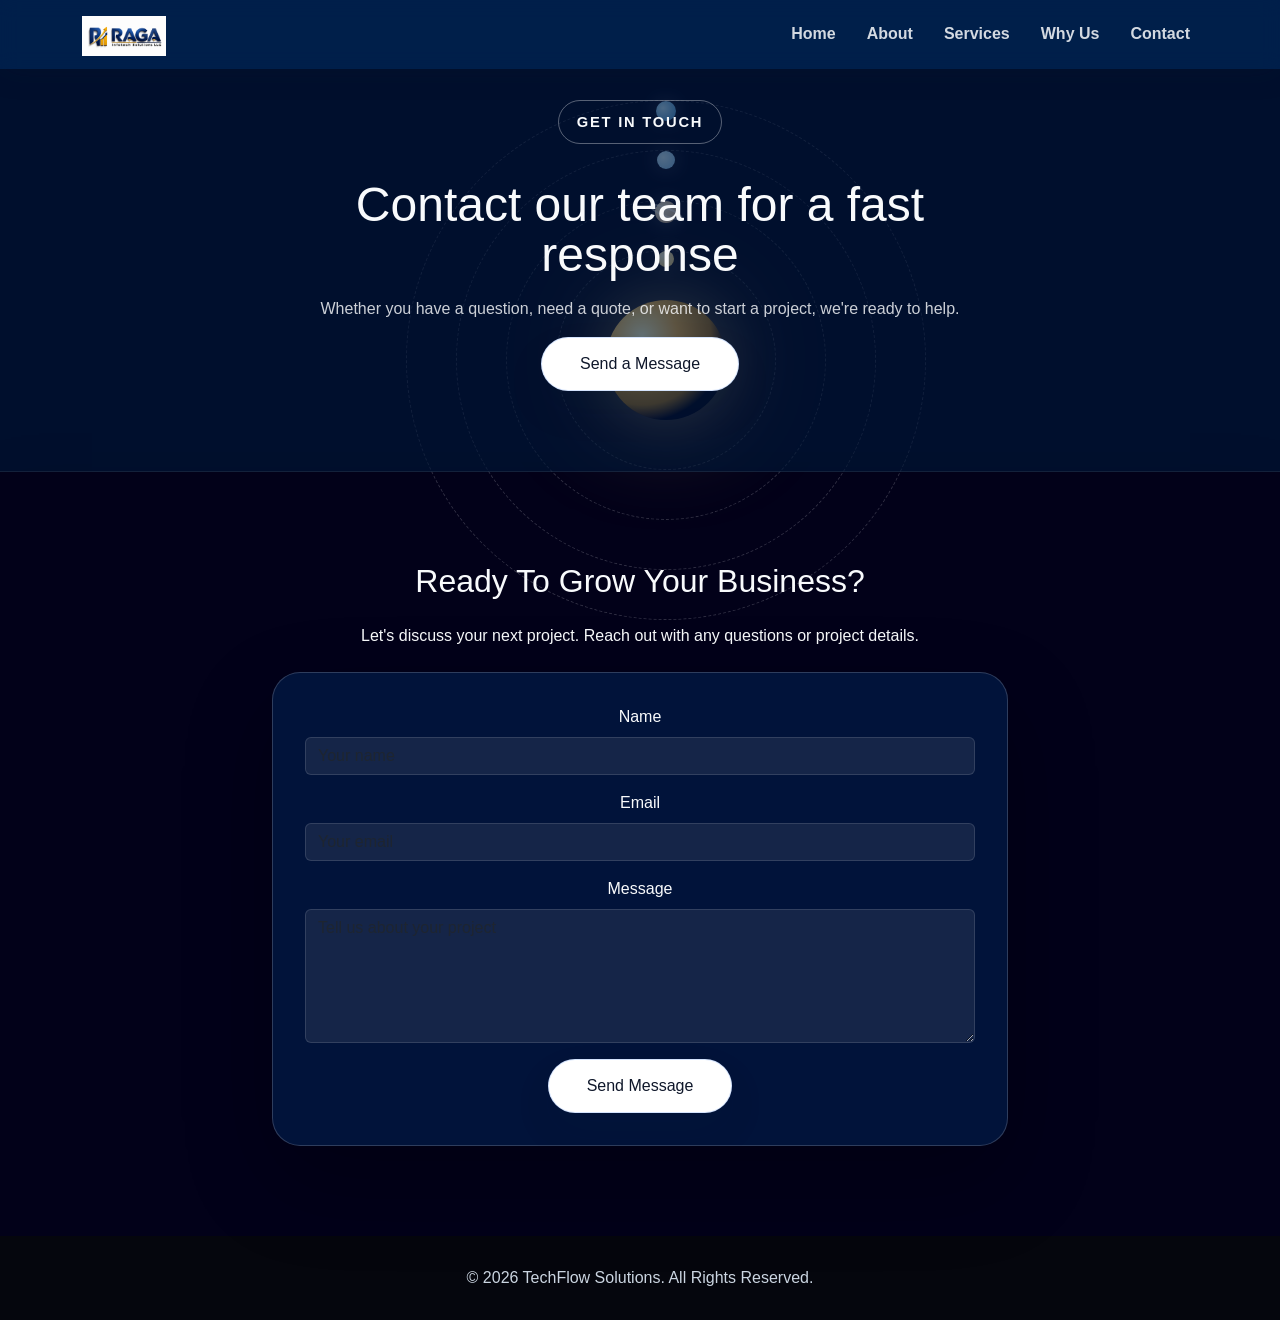
<file: contact.html>
<!DOCTYPE html>
<html lang="en">
<head>
<meta charset="UTF-8">
<meta name="viewport" content="width=device-width, initial-scale=1.0">
<title>Contact - TechFlow Solutions</title>
<link href="https://cdn.jsdelivr.net/npm/bootstrap@5.3.3/dist/css/bootstrap.min.css" rel="stylesheet">
<link href="https://cdnjs.cloudflare.com/ajax/libs/font-awesome/6.5.2/css/all.min.css" rel="stylesheet">
<link href="https://unpkg.com/aos@2.3.4/dist/aos.css" rel="stylesheet">
<link href="style.css" rel="stylesheet">
</head>
<body>
<div class="page-bg" aria-hidden="true"></div>
<div class="solar-system" aria-hidden="true">
  <div class="sun"></div>
  <div class="orbit orbit-1"><div class="planet planet-venus"></div></div>
  <div class="orbit orbit-2"><div class="planet planet-saturn"><span class="ring"></span></div></div>
  <div class="orbit orbit-3"><div class="planet planet-uranus"></div></div>
  <div class="orbit orbit-4"><div class="planet planet-neptune"></div></div>
</div>
<nav class="navbar navbar-expand-lg fixed-top">
<div class="container">
<a class="navbar-brand" href="index.html"><img src="logo.png" alt="TechFlow logo" height="40"></a>
<button class="navbar-toggler" data-bs-toggle="collapse" data-bs-target="#menu">
<span class="navbar-toggler-icon"></span>
</button>
<div class="collapse navbar-collapse" id="menu">
<ul class="navbar-nav ms-auto">
<li class="nav-item"><a href="index.html" class="nav-link">Home</a></li>
<li class="nav-item"><a href="about.html" class="nav-link">About</a></li>
<li class="nav-item"><a href="services.html" class="nav-link">Services</a></li>
<li class="nav-item"><a href="why.html" class="nav-link">Why Us</a></li>
<li class="nav-item"><a href="contact.html" class="nav-link active">Contact</a></li>
</ul>
</div>
</div>
</nav>
<section class="page-banner">
<div class="container">
<div class="row justify-content-center">
<div class="col-lg-8 text-center">
<span class="hero-eyebrow">Get In Touch</span>
<h1>Contact our team for a fast response</h1>
<p>Whether you have a question, need a quote, or want to start a project, we're ready to help.</p>
<a href="#contact" class="btn btn-main mt-3">Send a Message</a>
</div>
</div>
</div>
</section>
<section class="cta" id="contact">
<div class="container">
<h2>Ready To Grow Your Business?</h2>
<p class="my-4">Let's discuss your next project. Reach out with any questions or project details.</p>
<div class="row justify-content-center">
<div class="col-lg-8">
<div class="contact-card" data-aos="fade-up">
<form>
<div class="mb-3"><label class="form-label">Name</label><input type="text" class="form-control" placeholder="Your name"></div>
<div class="mb-3"><label class="form-label">Email</label><input type="email" class="form-control" placeholder="Your email"></div>
<div class="mb-3"><label class="form-label">Message</label><textarea class="form-control" rows="5" placeholder="Tell us about your project"></textarea></div>
<button type="submit" class="btn btn-main">Send Message</button>
</form>
</div>
</div>
</div>
</div>
</section>
<footer>
<div class="container text-center">
<p class="mb-0">© 2026 TechFlow Solutions. All Rights Reserved.</p>
</div>
</footer>
<script src="https://cdn.jsdelivr.net/npm/bootstrap@5.3.3/dist/js/bootstrap.bundle.min.js"></script>
<script src="https://unpkg.com/aos@2.3.4/dist/aos.js"></script>
<script src="main.js"></script>
</body>
</html>
</file>
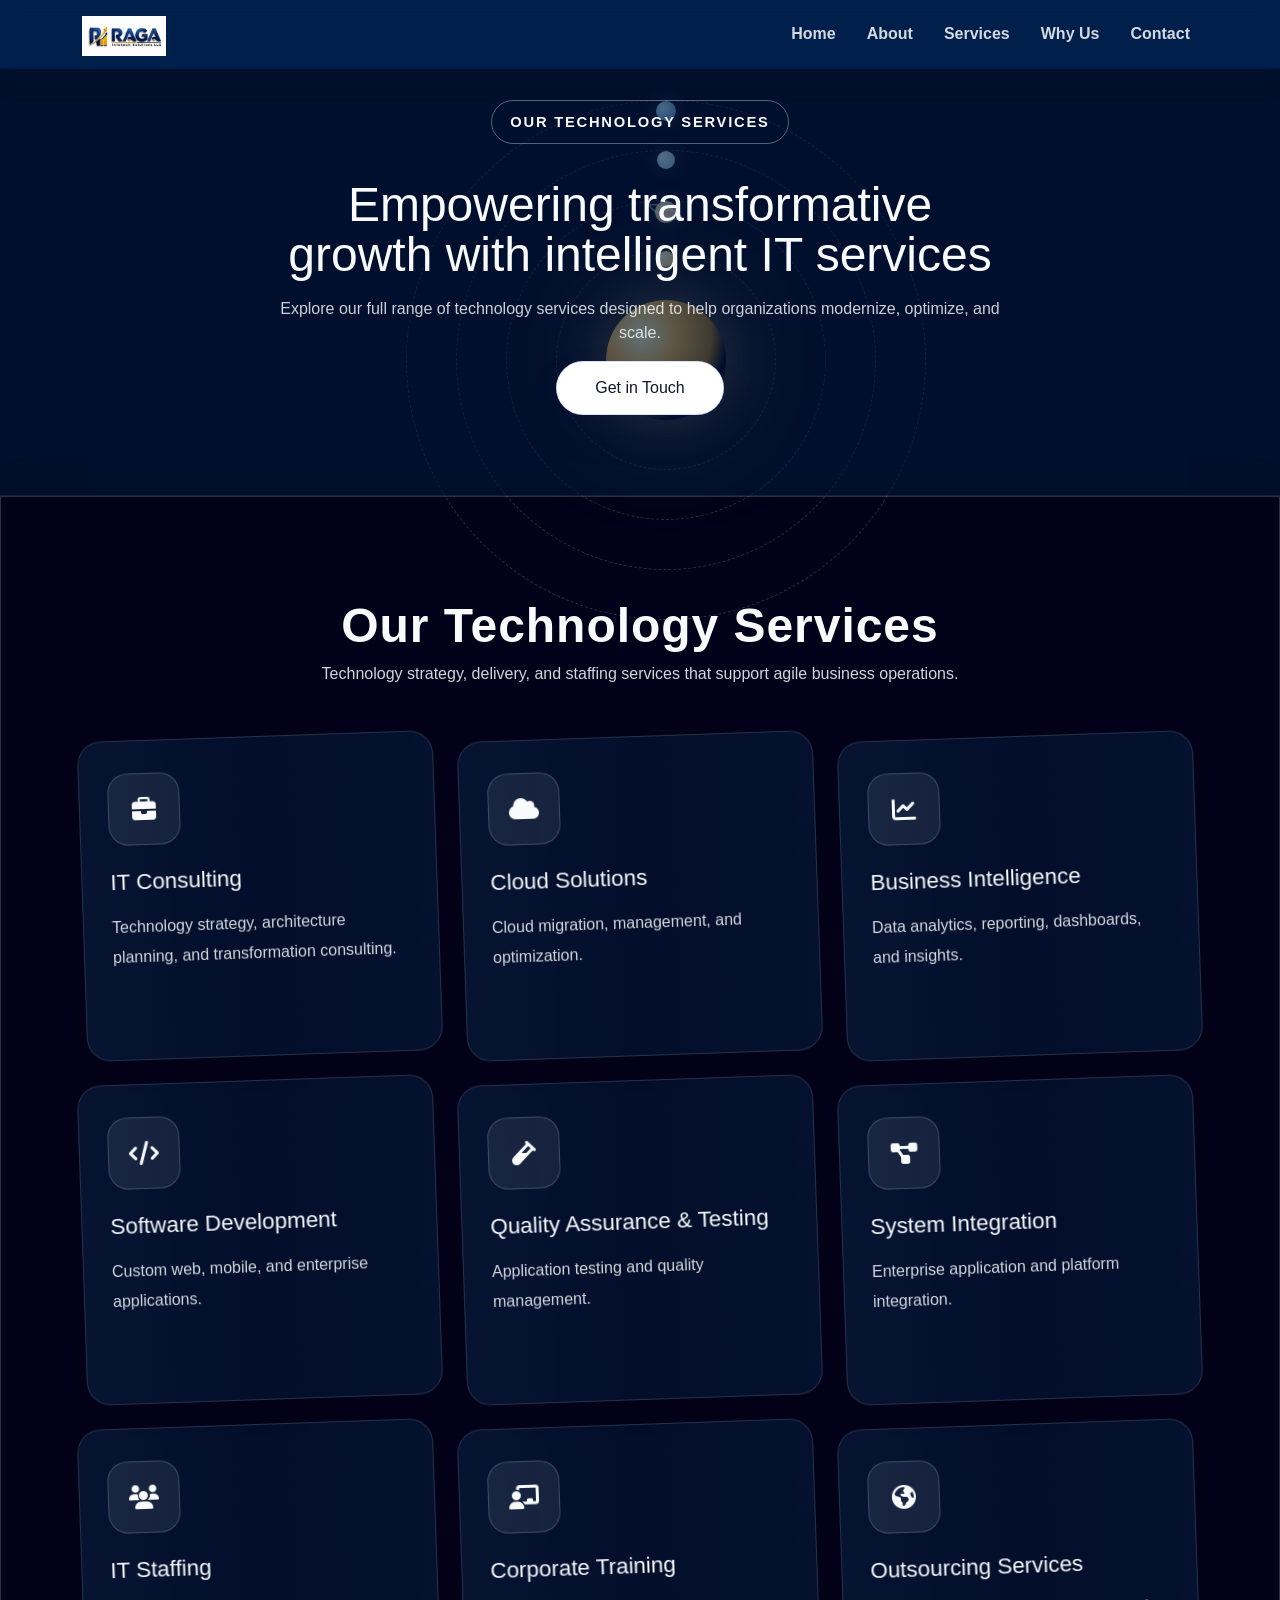
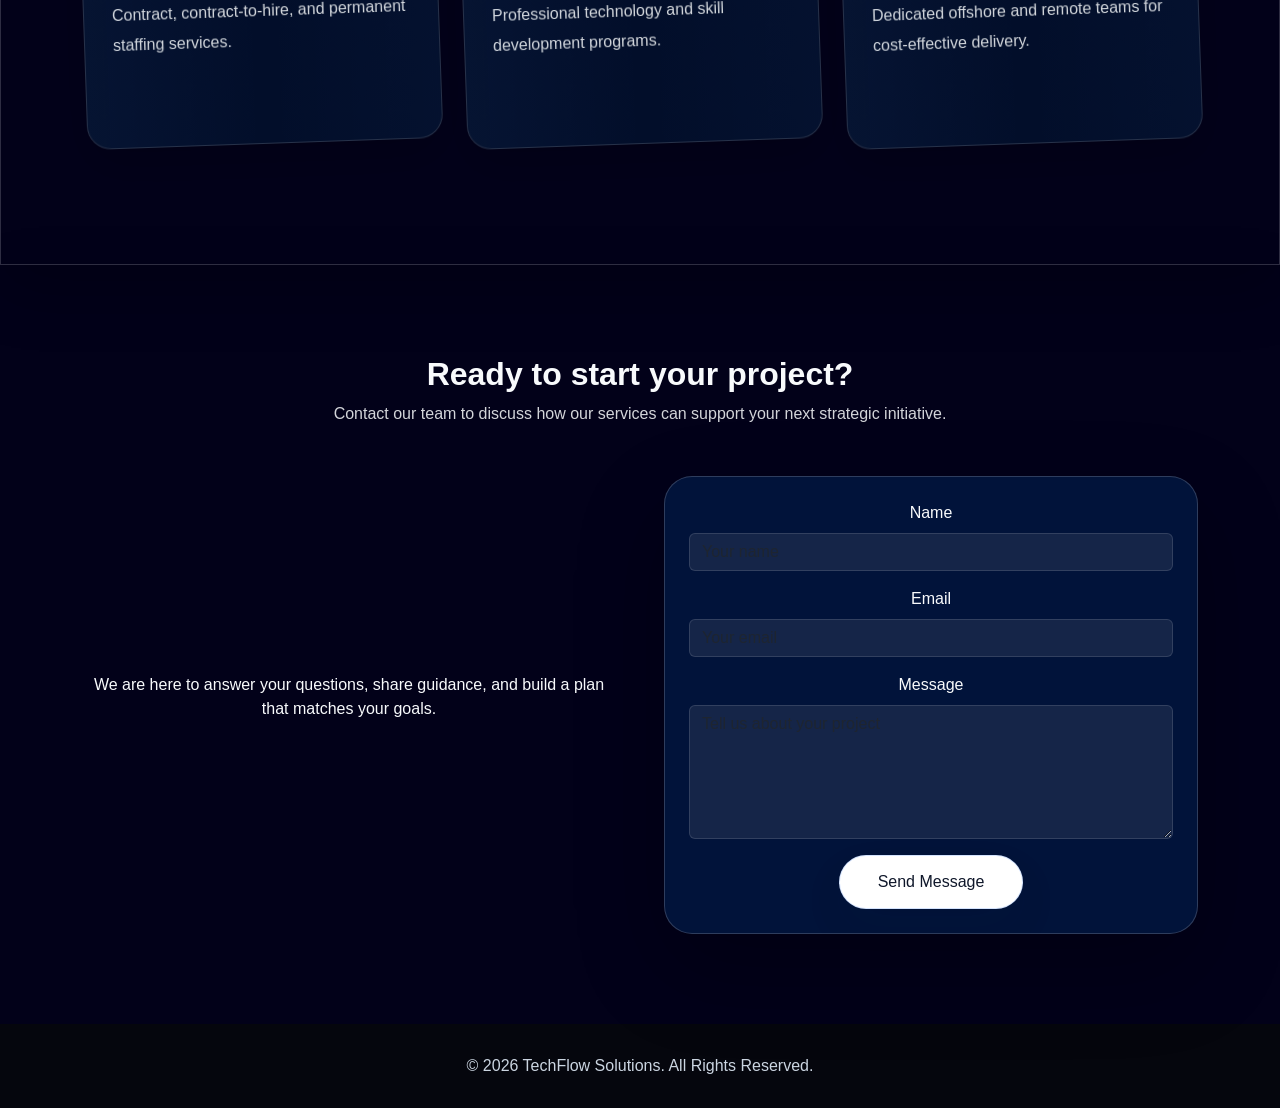
<file: services.html>
<!DOCTYPE html>
<html lang="en">
<head>
<meta charset="UTF-8">
<meta name="viewport" content="width=device-width, initial-scale=1.0">
<title>Services - TechFlow Solutions</title>
<link href="https://cdn.jsdelivr.net/npm/bootstrap@5.3.3/dist/css/bootstrap.min.css" rel="stylesheet">
<link href="https://cdnjs.cloudflare.com/ajax/libs/font-awesome/6.5.2/css/all.min.css" rel="stylesheet">
<link href="https://unpkg.com/aos@2.3.4/dist/aos.css" rel="stylesheet">
<link href="style.css" rel="stylesheet">
</head>
<body>
<div class="page-bg" aria-hidden="true"></div>
<div class="solar-system" aria-hidden="true">
  <div class="sun"></div>
  <div class="orbit orbit-1"><div class="planet planet-venus"></div></div>
  <div class="orbit orbit-2"><div class="planet planet-saturn"><span class="ring"></span></div></div>
  <div class="orbit orbit-3"><div class="planet planet-uranus"></div></div>
  <div class="orbit orbit-4"><div class="planet planet-neptune"></div></div>
</div>
<nav class="navbar navbar-expand-lg fixed-top">
<div class="container">
<a class="navbar-brand" href="index.html"><img src="logo.png" alt="TechFlow logo" height="40"></a>
<button class="navbar-toggler" data-bs-toggle="collapse" data-bs-target="#menu">
<span class="navbar-toggler-icon"></span>
</button>
<div class="collapse navbar-collapse" id="menu">
<ul class="navbar-nav ms-auto">
<li class="nav-item"><a href="index.html" class="nav-link">Home</a></li>
<li class="nav-item"><a href="about.html" class="nav-link">About</a></li>
<li class="nav-item"><a href="services.html" class="nav-link active">Services</a></li>
<li class="nav-item"><a href="why.html" class="nav-link">Why Us</a></li>
<li class="nav-item"><a href="contact.html" class="nav-link">Contact</a></li>
</ul>
</div>
</div>
</nav>
<section class="page-banner">
<div class="container">
<div class="row justify-content-center">
<div class="col-lg-8 text-center">
<span class="hero-eyebrow">Our Technology Services</span>
<h1>Empowering transformative growth with intelligent IT services</h1>
<p>Explore our full range of technology services designed to help organizations modernize, optimize, and scale.</p>
<a href="contact.html" class="btn btn-main mt-3">Get in Touch</a>
</div>
</div>
</div>
</section>
<section class="services" id="services">
<div class="container">
<div class="section-title" data-aos="fade-up">
<h2>Our Technology Services</h2>
<p>Technology strategy, delivery, and staffing services that support agile business operations.</p>
</div>
<div class="row g-4">
<div class="col-md-6 col-lg-4" data-aos="fade-up">
<div class="service-card"><div class="card-glow"></div><div class="icon-wrap"><i class="fas fa-briefcase"></i></div><h3>IT Consulting</h3><p>Technology strategy, architecture planning, and transformation consulting.</p></div>
</div>
<div class="col-md-6 col-lg-4" data-aos="fade-up" data-aos-delay="100"><div class="service-card"><div class="card-glow"></div><div class="icon-wrap"><i class="fas fa-cloud"></i></div><h3>Cloud Solutions</h3><p>Cloud migration, management, and optimization.</p></div>
</div>
<div class="col-md-6 col-lg-4" data-aos="fade-up" data-aos-delay="200"><div class="service-card"><div class="card-glow"></div><div class="icon-wrap"><i class="fas fa-chart-line"></i></div><h3>Business Intelligence</h3><p>Data analytics, reporting, dashboards, and insights.</p></div>
</div>
<div class="col-md-6 col-lg-4" data-aos="fade-up" data-aos-delay="300"><div class="service-card"><div class="card-glow"></div><div class="icon-wrap"><i class="fas fa-code"></i></div><h3>Software Development</h3><p>Custom web, mobile, and enterprise applications.</p></div>
</div>
<div class="col-md-6 col-lg-4" data-aos="fade-up" data-aos-delay="400"><div class="service-card"><div class="card-glow"></div><div class="icon-wrap"><i class="fas fa-vial"></i></div><h3>Quality Assurance & Testing</h3><p>Application testing and quality management.</p></div>
</div>
<div class="col-md-6 col-lg-4" data-aos="fade-up" data-aos-delay="500"><div class="service-card"><div class="card-glow"></div><div class="icon-wrap"><i class="fas fa-project-diagram"></i></div><h3>System Integration</h3><p>Enterprise application and platform integration.</p></div>
</div>
<div class="col-md-6 col-lg-4" data-aos="fade-up" data-aos-delay="600"><div class="service-card"><div class="card-glow"></div><div class="icon-wrap"><i class="fas fa-users"></i></div><h3>IT Staffing</h3><p>Contract, contract-to-hire, and permanent staffing services.</p></div>
</div>
<div class="col-md-6 col-lg-4" data-aos="fade-up" data-aos-delay="700"><div class="service-card"><div class="card-glow"></div><div class="icon-wrap"><i class="fas fa-chalkboard-teacher"></i></div><h3>Corporate Training</h3><p>Professional technology and skill development programs.</p></div>
</div>
<div class="col-md-6 col-lg-4" data-aos="fade-up" data-aos-delay="800"><div class="service-card"><div class="card-glow"></div><div class="icon-wrap"><i class="fas fa-globe-americas"></i></div><h3>Outsourcing Services</h3><p>Dedicated offshore and remote teams for cost-effective delivery.</p></div>
</div>
</div>
</div>
</section>
<section class="cta contact-block" id="contact">
<div class="container">
<div class="section-title" data-aos="fade-up">
<h2>Ready to start your project?</h2>
<p>Contact our team to discuss how our services can support your next strategic initiative.</p>
</div>
<div class="row align-items-center gx-5">
<div class="col-lg-6" data-aos="fade-up">
<p>We are here to answer your questions, share guidance, and build a plan that matches your goals.</p>
</div>
<div class="col-lg-6" data-aos="fade-up" data-aos-delay="100">
<div class="contact-card p-4">
<form>
<div class="mb-3">
<label class="form-label">Name</label>
<input type="text" class="form-control" placeholder="Your name">
</div>
<div class="mb-3">
<label class="form-label">Email</label>
<input type="email" class="form-control" placeholder="Your email">
</div>
<div class="mb-3">
<label class="form-label">Message</label>
<textarea class="form-control" rows="5" placeholder="Tell us about your project"></textarea>
</div>
<button type="submit" class="btn btn-main">Send Message</button>
</form>
</div>
</div>
</div>
</div>
</section>
<footer>
<div class="container text-center">
<p class="mb-0">© 2026 TechFlow Solutions. All Rights Reserved.</p>
</div>
</footer>
<script src="https://cdn.jsdelivr.net/npm/bootstrap@5.3.3/dist/js/bootstrap.bundle.min.js"></script>
<script src="https://unpkg.com/aos@2.3.4/dist/aos.js"></script>
<script src="main.js"></script>
</body>
</html>
</file>
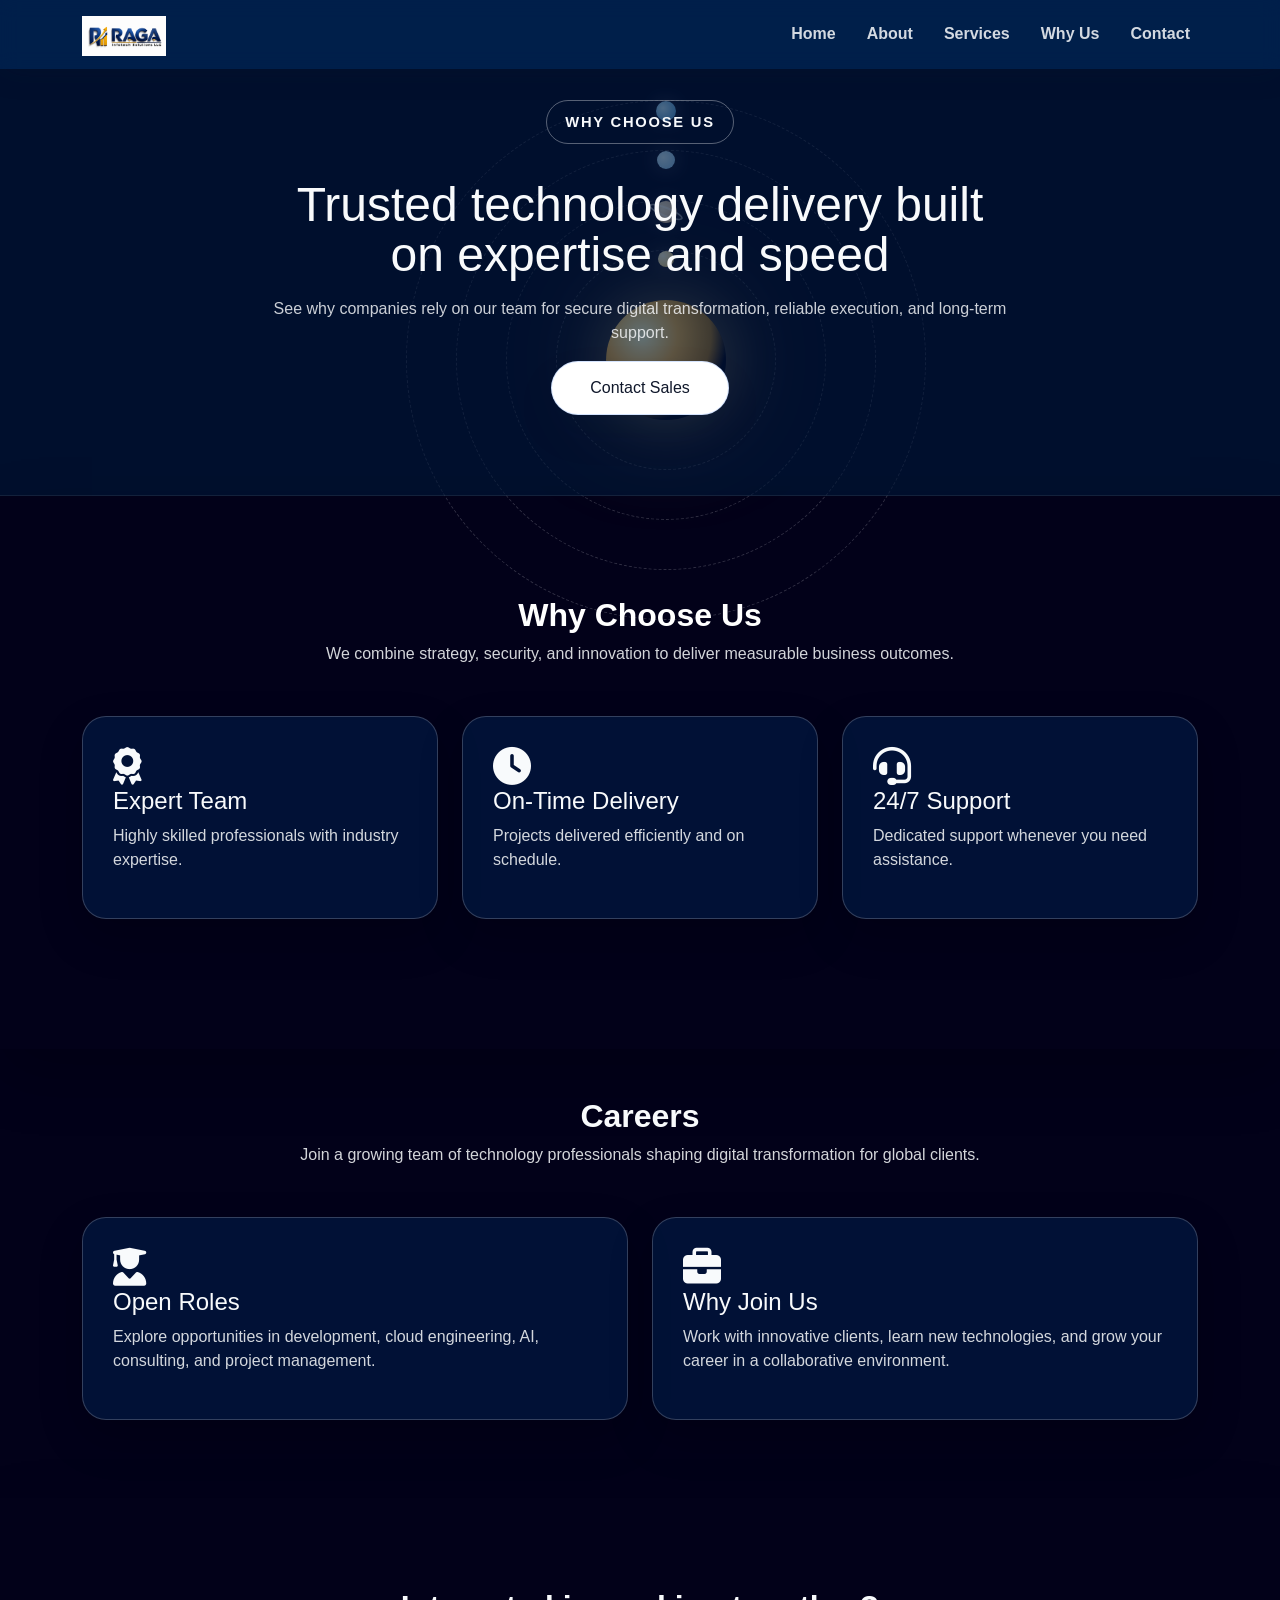
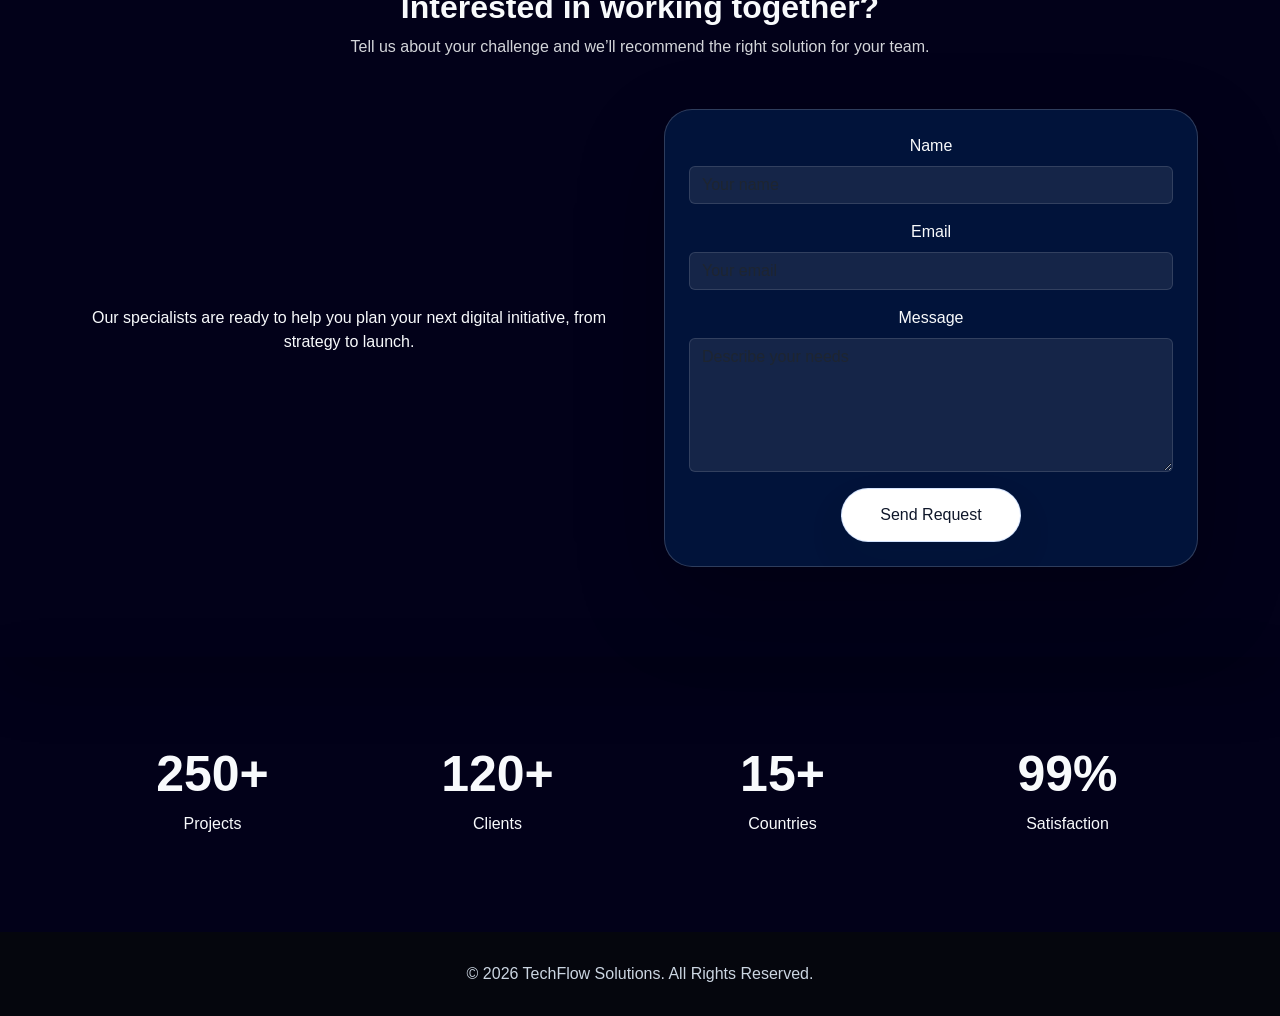
<file: why.html>
<!DOCTYPE html>
<html lang="en">
<head>
<meta charset="UTF-8">
<meta name="viewport" content="width=device-width, initial-scale=1.0">
<title>Why Us - TechFlow Solutions</title>
<link href="https://cdn.jsdelivr.net/npm/bootstrap@5.3.3/dist/css/bootstrap.min.css" rel="stylesheet">
<link href="https://cdnjs.cloudflare.com/ajax/libs/font-awesome/6.5.2/css/all.min.css" rel="stylesheet">
<link href="https://unpkg.com/aos@2.3.4/dist/aos.css" rel="stylesheet">
<link href="style.css" rel="stylesheet">
</head>
<body>
<div class="page-bg" aria-hidden="true"></div>
<div class="solar-system" aria-hidden="true">
  <div class="sun"></div>
  <div class="orbit orbit-1"><div class="planet planet-venus"></div></div>
  <div class="orbit orbit-2"><div class="planet planet-saturn"><span class="ring"></span></div></div>
  <div class="orbit orbit-3"><div class="planet planet-uranus"></div></div>
  <div class="orbit orbit-4"><div class="planet planet-neptune"></div></div>
</div>
<nav class="navbar navbar-expand-lg fixed-top">
<div class="container">
<a class="navbar-brand" href="index.html"><img src="logo.png" alt="TechFlow logo" height="40"></a>
<button class="navbar-toggler" data-bs-toggle="collapse" data-bs-target="#menu">
<span class="navbar-toggler-icon"></span>
</button>
<div class="collapse navbar-collapse" id="menu">
<ul class="navbar-nav ms-auto">
<li class="nav-item"><a href="index.html" class="nav-link">Home</a></li>
<li class="nav-item"><a href="about.html" class="nav-link">About</a></li>
<li class="nav-item"><a href="services.html" class="nav-link">Services</a></li>
<li class="nav-item"><a href="why.html" class="nav-link active">Why Us</a></li>
<li class="nav-item"><a href="contact.html" class="nav-link">Contact</a></li>
</ul>
</div>
</div>
</nav>
<section class="page-banner">
<div class="container">
<div class="row justify-content-center">
<div class="col-lg-8 text-center">
<span class="hero-eyebrow">Why Choose Us</span>
<h1>Trusted technology delivery built on expertise and speed</h1>
<p>See why companies rely on our team for secure digital transformation, reliable execution, and long-term support.</p>
<a href="contact.html" class="btn btn-main mt-3">Contact Sales</a>
</div>
</div>
</div>
</section>
<section class="why" id="why">
<div class="container">
<div class="section-title" data-aos="fade-up">
<h2 class="text-white">Why Choose Us</h2>
<p>We combine strategy, security, and innovation to deliver measurable business outcomes.</p>
</div>
<div class="row">
<div class="col-md-4" data-aos="fade-up"><div class="feature-box"><i class="fas fa-award"></i><h4>Expert Team</h4><p>Highly skilled professionals with industry expertise.</p></div></div>
<div class="col-md-4" data-aos="fade-up"><div class="feature-box"><i class="fas fa-clock"></i><h4>On-Time Delivery</h4><p>Projects delivered efficiently and on schedule.</p></div></div>
<div class="col-md-4" data-aos="fade-up"><div class="feature-box"><i class="fas fa-headset"></i><h4>24/7 Support</h4><p>Dedicated support whenever you need assistance.</p></div></div>
</div>
</div>
</section>
<section class="career py-5">
<div class="container">
<div class="section-title" data-aos="fade-up">
<h2>Careers</h2>
<p>Join a growing team of technology professionals shaping digital transformation for global clients.</p>
</div>
<div class="row g-4">
<div class="col-md-6" data-aos="fade-up">
<div class="feature-box">
<i class="fas fa-user-graduate"></i>
<h4>Open Roles</h4>
<p>Explore opportunities in development, cloud engineering, AI, consulting, and project management.</p>
</div>
</div>
<div class="col-md-6" data-aos="fade-up" data-aos-delay="100">
<div class="feature-box">
<i class="fas fa-briefcase"></i>
<h4>Why Join Us</h4>
<p>Work with innovative clients, learn new technologies, and grow your career in a collaborative environment.</p>
</div>
</div>
</div>
</div>
</section>
<section class="cta contact-block" id="contact">
<div class="container">
<div class="section-title" data-aos="fade-up">
<h2>Interested in working together?</h2>
<p>Tell us about your challenge and we’ll recommend the right solution for your team.</p>
</div>
<div class="row align-items-center gx-5">
<div class="col-lg-6" data-aos="fade-up">
<p>Our specialists are ready to help you plan your next digital initiative, from strategy to launch.</p>
</div>
<div class="col-lg-6" data-aos="fade-up" data-aos-delay="100">
<div class="contact-card p-4">
<form>
<div class="mb-3">
<label class="form-label">Name</label>
<input type="text" class="form-control" placeholder="Your name">
</div>
<div class="mb-3">
<label class="form-label">Email</label>
<input type="email" class="form-control" placeholder="Your email">
</div>
<div class="mb-3">
<label class="form-label">Message</label>
<textarea class="form-control" rows="5" placeholder="Describe your needs"></textarea>
</div>
<button type="submit" class="btn btn-main">Send Request</button>
</form>
</div>
</div>
</div>
</div>
</section>
<section class="stats">
<div class="container">
<div class="row text-center">
<div class="col-md-3"><div class="counter">250+</div><p>Projects</p></div>
<div class="col-md-3"><div class="counter">120+</div><p>Clients</p></div>
<div class="col-md-3"><div class="counter">15+</div><p>Countries</p></div>
<div class="col-md-3"><div class="counter">99%</div><p>Satisfaction</p></div>
</div>
</div>
</section>
<footer>
<div class="container text-center">
<p class="mb-0">© 2026 TechFlow Solutions. All Rights Reserved.</p>
</div>
</footer>
<script src="https://cdn.jsdelivr.net/npm/bootstrap@5.3.3/dist/js/bootstrap.bundle.min.js"></script>
<script src="https://unpkg.com/aos@2.3.4/dist/aos.js"></script>
<script src="main.js"></script>
</body>
</html>
</file>
<file: style.css>
:root{
    --primary:#ffffff;
    --dark:#0f172a;
    --light:#f8fafc;
    --accent:#3b82f6;
    --accent-soft:#bfdbfe;
}

html{
    scroll-behavior:smooth;
}

body{
    font-family:'Segoe UI',sans-serif;
    color:#f8fafc;
    overflow-x:hidden;
    background:none;
    background-color:#020119;
}

.page-bg{
    position:fixed;
    inset:0;
    background-image:url('https://images.unsplash.com/photo-1451187580459-43490279c0fa?auto=format&fit=crop&w=2000&q=80');
    background-size:cover;
    background-position:center;
    background-repeat:no-repeat;
    background-attachment:fixed;
    filter:brightness(0.82);
    transform:translate(0,0) scale(1) rotate(0deg);
    transform-origin:center center;
    animation:bgMotion 18s linear infinite, bgGlow 10s ease-in-out infinite alternate;
    transition:filter .6s ease, background-position .6s ease, transform .6s ease;
    will-change:transform, background-position;
    z-index:-2;
    pointer-events:none;
}

.solar-system{
    position:fixed;
    inset:0;
    z-index:-1;
    pointer-events:none;
}

.solar-system .sun{
    position:absolute;
    left:52%;
    top:40%;
    width:120px;
    height:120px;
    border-radius:50%;
    background:radial-gradient(circle at 30% 30%, rgba(255, 255, 210, 1), rgba(255, 190, 80, 0.95) 30%, rgba(255, 175, 40, 0.65) 58%, transparent 72%);
    box-shadow:0 0 110px rgba(255, 220, 120, 0.35), 0 0 50px rgba(255, 230, 180, 0.25);
    transform:translate(-50%, -50%);
}

.orbit{
    position:absolute;
    left:52%;
    top:40%;
    border:1px dashed rgba(255, 255, 255, 0.18);
    border-radius:50%;
    transform:translate(-50%, -50%);
}

.orbit-1{
    width:220px;
    height:220px;
    animation:orbitSpin 18s linear infinite;
}

.orbit-2{
    width:320px;
    height:320px;
    animation:orbitSpin 26s linear reverse infinite;
}

.orbit-3{
    width:420px;
    height:420px;
    animation:orbitSpin 35s linear infinite;
}

.orbit-4{
    width:520px;
    height:520px;
    animation:orbitSpin 47s linear reverse infinite;
}

.planet{
    position:absolute;
    left:50%;
    top:0;
    transform:translateX(-50%);
    border-radius:50%;
    box-shadow:0 0 20px rgba(255,255,255,0.25);
}

.planet-venus{
    width:16px;
    height:16px;
    background:radial-gradient(circle at 30% 30%, #fff9df, #f0c86b);
}

.planet-saturn{
    width:22px;
    height:22px;
    background:radial-gradient(circle at 35% 35%, #f7ebd5, #caa27f);
}

.planet-uranus{
    width:18px;
    height:18px;
    background:radial-gradient(circle at 35% 35%, #d8f2ff, #8bc0ec);
}

.planet-neptune{
    width:20px;
    height:20px;
    background:radial-gradient(circle at 35% 35%, #c5ebff, #4491d3);
}

.planet-saturn .ring{
    position:absolute;
    left:50%;
    top:50%;
    width:36px;
    height:10px;
    border:2px solid rgba(255,255,255,0.65);
    border-radius:50%;
    transform:translate(-50%, -50%) rotate(22deg);
    opacity:.75;
}

@keyframes orbitSpin{
    0%{ transform:translate(-50%, -50%) rotate(0deg); }
    100%{ transform:translate(-50%, -50%) rotate(360deg); }
}

@keyframes bgMotion {
    0% {
        transform:translate(0px, 0px) scale(1) rotate(0deg);
        background-position: 50% 35%;
    }
    25% {
        transform:translate(12px, -8px) scale(1.01) rotate(0.6deg);
        background-position: 52% 40%;
    }
    50% {
        transform:translate(0px, 6px) scale(1.02) rotate(0.3deg);
        background-position: 50% 45%;
    }
    75% {
        transform:translate(-12px, -6px) scale(1.01) rotate(-0.6deg);
        background-position: 48% 40%;
    }
    100% {
        transform:translate(0px, 0px) scale(1) rotate(0deg);
        background-position: 50% 35%;
    }
}

@keyframes bgGlow {
    0% {
        filter:brightness(0.70) saturate(1);
    }
    100% {
        filter:brightness(0.78) saturate(1.08);
    }
}

.navbar{
    transition:.3s;
    background:rgba(0, 81, 162, 0.25);
    box-shadow:0 2px 30px rgba(15,23,42,.20);
    backdrop-filter:blur(10px);
}

.navbar-brand{
    font-size:28px;
    font-weight:700;
    color:#f8fafc!important;
}

.nav-link{
    font-weight:600;
    margin-left:15px;
    color:rgba(248,250,252,.85)!important;
}

.hero{
    min-height:100vh;
    position:relative;
    overflow:hidden;
    display:flex;
    align-items:center;
    color:#f8fafc;
    padding-top:123px;
    padding-bottom:123px;
}

.hero::before,
.hero::after{
    content:'';
    position:absolute;
    inset:0;
    background:none;
    pointer-events:none;
}

.hero h1{
    font-size:clamp(2.8rem, 5vw, 4.6rem);
    font-weight:900;
    line-height:1.02;
    max-width:640px;
    color:#f8fafc;
}

.hero p{
    font-size:1.1rem;
    margin:26px 0 34px;
    max-width:640px;
    color:rgba(248,250,252,.88);
}

.hero-eyebrow{
    display:inline-flex;
    margin-bottom:20px;
    padding:10px 18px;
    border-radius:999px;
    background:none;
    color:#f8fafc;
    border:1px solid rgba(248,250,252,.35);
    font-size:.92rem;
    letter-spacing:.12em;
    text-transform:uppercase;
    font-weight:700;
}

.hero-actions{
    margin-top:20px;
}

.hero-link{
    color:#eff6ff;
    font-weight:600;
    border-bottom:1px solid rgba(224,215,255,.35);
    transition:65s ease;
}

.hero-link:hover{
    color:#ffffff;
    border-color:#dbeafe;
}

.hero-card{
    position:relative;
    padding:32px;
    background:none;
    border:1px solid rgba(248,250,252,.20);
    border-radius:28px;
    box-shadow:0 40px 90px rgba(0,0,0,.30);
    overflow:hidden;
}

.hero-card::before{
    content:'';
    position:absolute;
    inset:0;
    background:none;
    pointer-events:none;
}

.hero-card-tag{
    display:inline-flex;
    margin-bottom:22px;
    padding:12px 18px;
    border-radius:999px;
    color:#f8fafc;
    background:none;
    border:1px solid rgba(248,250,252,.25);
    letter-spacing:.08em;
    font-size:.9rem;
    font-weight:700;
}

.hero-card h5{
    margin-bottom:26px;
    color:#f8fafc;
    font-size:1.2rem;
    line-height:1.75;
}

.hero-feature-grid{
    display:grid;
    gap:16px;
    grid-template-columns:repeat(3, minmax(0, 1fr));
    margin-bottom:28px;
}

.feature-sm{
    display:flex;
    flex-direction:column;
    align-items:flex-start;
    gap:12px;
    padding:18px;
    border-radius:20px;
    background:none;
    border:1px solid rgba(248,250,252,.20);
}

.feature-sm i{
    font-size:1.2rem;
    color:#ffffff;
}

.feature-sm span{
    color:#f8fafc;
    font-weight:700;
}

.hero-stats{
    gap:18px;
    color:#f8fafc;
}

.hero-stats strong{
    display:block;
    font-size:1.8rem;
    font-weight:800;
}

.hero-stats small{
    display:block;
    margin-top:8px;
    color:rgba(226,232,255,.7);
}

.section-title h2{
    font-weight:900;
    color:#0f172a;
}

.about .section-title h2,
.testimonials .section-title h2{
    color:#0f172a;
}

.section-title p{
    color:rgba(226,232,255,.7);
}

.chip-box,
.service-card,
.feature-box,
.testimonial-card,
.services,
.why,
.stats,
.cta{
    background:none;
    border:1px solid rgba(248,250,252,.18);
    box-shadow:0 24px 60px rgba(0,0,0,.20);
    color:#f8fafc;
}

.btn-main{
    background:#ffffff;
    color:#0f172a;
    padding:14px 38px;
    border-radius:999px;
    border:1px solid rgba(59,130,246,.22);
    box-shadow:0 18px 40px rgba(15,23,42,.08);
    transition:.35s ease;
}

.btn-main:hover{
    transform:translateY(-3px);
    box-shadow:0 24px 50px rgba(59,130,246,.16);
    background:#dbeafe;
}

.hero .container{
    position:relative;
    z-index:1;
}


.chip-box{
    display:inline-flex;
    align-items:center;
    gap:18px;
    margin-top:30px;
    padding:20px 24px;
    background:rgba(0, 81, 162, 0.25);
    backdrop-filter:blur(10px);
    border:1px solid rgba(248,250,252,.25);
    border-radius:24px;
    box-shadow:0 35px 70px rgba(0,0,0,.20);
    animation:flipFlop 20s ease-in-out infinite alternate, waterWaveFast 4s ease-in-out infinite alternate;
    transform-origin:center center;
    z-index:1;
}

.chip-box h6{
    margin:0 0 6px;
    color:#f8fafc;
    font-size:1rem;
    letter-spacing:.05em;
}

.chip-box p{
    margin:0;
    color:rgba(248,250,252,.88);
    font-size:.96rem;
    line-height:1.6;
}

.chip-visual{
    position:relative;
    width:88px;
    height:88px;
    background:#111827;
    border-radius:24px;
    border:1px solid #cbd5e1;
    box-shadow:0 18px 40px rgba(15,23,42,.08);
}

.chip-visual::before,
.chip-visual::after{
    content:'';
    position:absolute;
    width:18px;
    height:18px;
    background:#f8fafc;
    border-radius:4px;
}

.chip-visual::before{
    top:18px;
    left:18px;
}

.chip-visual::after{
    bottom:18px;
    right:18px;
}

.chip-visual .pin{
    position:absolute;
    background:#f8fafc;
}

.chip-visual .pin.top,
.chip-visual .pin.bottom{
    width:8px;
    height:18px;
    left:50%;
    transform:translateX(-50%);
}

.chip-visual .pin.top{top:8px;}
.chip-visual .pin.bottom{bottom:8px;}

.chip-visual .pin.left,
.chip-visual .pin.right{
    width:18px;
    height:8px;
    top:50%;
    transform:translateY(-50%);
}

.chip-visual .pin.left{left:8px;}
.chip-visual .pin.right{right:8px;}

.section-title{
    text-align:center;
    margin-bottom:50px;
}

.section-title h2{
    font-weight:900;
    color:#f8fafc;
}

.section-title p{
    color:rgba(248,250,252,.85);
}

.page-banner{
    padding:100px 0 80px;
    background:rgba(1, 25, 58, 0.62);
    border-bottom:1px solid rgba(248,250,252,.08);
}

.page-banner h1{
    font-size:3rem;
    line-height:1.05;
    color:#f8fafc;
    margin-top:1rem;
}

.page-banner p{
    color:rgba(248,250,252,.82);
    max-width:760px;
    margin:1rem auto 0;
}

.contact-block{
    background:rgba(1, 10, 34, 0.55);
    padding:90px 0;
}

.contact-card{
    background:rgba(0, 81, 162, 0.24);
    border-radius:28px;
    padding:32px;
    border:1px solid rgba(248,250,252,.18);
    box-shadow:0 35px 90px rgba(0,0,0,.24);
}

.contact-card .form-label{
    color:#f8fafc;
}

.contact-card .form-control{
    background:rgba(255,255,255,.08);
    border:1px solid rgba(255,255,255,.12);
    color:#f8fafc;
}

.contact-card .form-control:focus{
    border-color:rgba(59,130,246,.8);
    box-shadow:0 0 0 0.2rem rgba(59,130,246,.15);
}

.about{
    padding:100px 0;
    background:none;
    border:none;
}

.about img{
    border-radius:28px;
    box-shadow:0 30px 70px rgba(59,130,246,.10);
    filter:contrast(1.2) brightness(.98);
}

.about-copy{
    padding:32px;
    border:1px solid rgba(248,250,252,.20);
    border-radius:28px;
    background:rgba(0, 81, 162, 0.25);
    box-shadow:0 24px 60px rgba(0,0,0,.24);
    animation:waterWaveFast 4s ease-in-out infinite alternate;
    transform-origin:center center;
}

.about-copy h3{
    margin-bottom:22px;
}

.hero-card,
.service-card,
.feature-box,
.testimonial-card{
    animation:waterWaveFast 4s ease-in-out infinite alternate;
    transform-origin:center center;
    background:rgba(0, 81, 162, 0.25);
}

.hero-card:hover,
.about-copy:hover{
    transform:translateY(-8px) rotate(2deg);
}

.why .section-title h2{
    color:#7dd3fc;
}

.services{
    background:none;
    padding:100px 0 120px;
    position:relative;
    overflow:hidden;
}

.services::before{
    content:'';
    position:absolute;
    inset:0;
    background:none;
    pointer-events:none;
}

.services .section-title h2{
    color:#f8fafc;
    font-size:3rem;
    letter-spacing:.02em;
}

.services .section-title p{
    color:rgba(248,250,252,.85);
    max-width:680px;
    margin:0 auto;
}

.service-card{
    position:relative;
    overflow:hidden;
    background: rgba(0, 36, 70, 0.375);
    padding:32px 28px;
    border-radius:24px;
    border:1px solid rgba(248,250,252,.15);
    box-shadow:0 18px 45px rgba(0,0,0,.16);
    transition:transform .35s ease, box-shadow .35s ease, border-color .35s ease;
    min-height:320px;
    will-change:transform, box-shadow;
    cursor:pointer;
    transform:rotate(-2deg);
}

.service-card::before{
    content:'';
    position:absolute;
    inset:0;
    border-radius:24px;
    background:linear-gradient(90deg, rgba(96,165,250,.14), rgba(255,255,255,0), rgba(96,165,250,.08));
    opacity:.28;
    pointer-events:none;
    animation:waterFlow 10s linear infinite;
}

.chip-box:hover,
.service-card:hover,
.feature-box:hover,
.testimonial-card:hover{
    animation-name:flipFlopLR;
}

.chip-box:hover{
    background:rgba(15,23,42,.32);
    border-color:rgba(64, 140, 246, 0.65);
    box-shadow:0 50px 120px rgba(0,0,0,.35);
    transform:translateY(-8px) rotate(3deg);
    backdrop-filter:blur(12px);
}

.service-card:hover{
    transform:translateY(-14px) rotate(4deg);
    box-shadow:0 40px 80px rgba(0,0,0,.32);
    border-color:rgba(148,163,184,.65);
    background:rgba(15,23,42,.24);
}

.service-card .icon-wrap{
    width:72px;
    height:72px;
    display:inline-flex;
    align-items:center;
    justify-content:center;
    margin-bottom:24px;
    border-radius:20px;
    background:rgba(255,255,255,.08);
    border:1px solid rgba(248,250,252,.18);
    transition:transform .35s ease, box-shadow .35s ease;
    position:relative;
    z-index:1;
}

.service-card:hover .icon-wrap{
    transform:scale(1.1);
    background:rgba(255,255,255,.15);
}

.service-card i{
    font-size:1.5rem;
    color:#f8fafc;
}

.service-card h3{
    margin-bottom:16px;
    font-size:1.4rem;
    color:#f8fafc;
    line-height:1.2;
}

.service-card p{
    color:rgba(248,250,252,.85);
    line-height:1.9;
}

.service-card .card-glow{
    display:none;
}

.why{
    padding:100px 0;
    background:none;
    border:none;
}

.why .section-title h2{
    color:#0f172a;
}

.feature-box{
    margin-bottom:30px;
    background:rgba(1, 86, 171, 0.2);
    border-radius:24px;
    padding:30px;
    border:1px solid rgba(248,250,252,.20);
    box-shadow:0 18px 45px rgba(0,0,0,.18);
    transition:transform .35s ease, box-shadow .35s ease, border-color .35s ease;
}

.feature-box:hover{
    transform:translateY(-18px) scale(1.05) rotate(4deg);
    box-shadow:0 40px 90px rgba(0,0,0,.30);
    border-color:rgba(148,163,184,.60);
    background:rgba(15,23,42,.24);
    backdrop-filter:blur(10px);
}

.feature-box i{
    color:#f8fafc;
    font-size:38px;
    transition:transform .35s ease;
}

.feature-box:hover i{
    transform:scale(1.08);
}

.feature-box h4{
    color:#f8fafc;
}

.feature-box p{
    color:rgba(248,250,252,.85);
}

.stats{
    background:none;
    color:#f8fafc;
    padding:80px 0;
    border:none;
}

.counter{
    font-size:50px;
    font-weight:800;
}

.testimonials{
    padding:100px 0;
    background:none;
    border:none;
}

.testimonial-card{
    background:rgba(0, 81, 162, 0.25);
    padding:35px;
    border-radius:28px;
    box-shadow:0 18px 50px rgba(0,0,0,.18);
    border:1px solid rgba(248,250,252,.16);
    animation:flipFlop 24s ease-in-out infinite alternate;
    transition:transform .35s ease, box-shadow .35s ease, border-color .35s ease;
}

.testimonial-card:hover{
    transform:translateY(-12px) scale(1.05) rotate(4deg);
    box-shadow:0 42px 90px rgba(0,0,0,.32);
    border-color:rgba(148,163,184,.60);
    background:rgba(15,23,42,.26);
    animation-play-state:paused;
    backdrop-filter:blur(10px);
}

.testimonial-card p{
    color:rgba(248,250,252,.85);
}

.testimonial-card strong{
    color:#f8fafc;
}

.card-flip,
.feature-box,
.chip-box,
.service-card,
.testimonial-card{
    animation:flipFlopLR 24s ease-in-out infinite alternate;
}

.cta{
    background:none;
    color:#f8fafc;
    padding:90px 0;
    text-align:center;
    border:none;
}

footer{
    background:#05060d;
    color:#cbd5e1;
    padding:30px 0;
}

@keyframes waterWaveFast{
    0%{transform:translateY(0) rotate(0deg);}
    25%{transform:translateY(-5px) rotate(0.25deg);}
    50%{transform:translateY(0) rotate(0deg);}
    75%{transform:translateY(5px) rotate(-0.25deg);}
    100%{transform:translateY(0) rotate(0deg);}
}

@keyframes drift{
    0%,100%{transform:translate(0,0) scale(1);}
    50%{transform:translate(12px,-18px) scale(1.08);}
}

@keyframes pageGlow{
    0%{filter:grayscale(1) contrast(1.25) brightness(.22);}
    100%{filter:grayscale(1) contrast(1.05) brightness(.30);}
}

@keyframes backgroundShift{
    0%{background-position:0% 0%;}
    50%{background-position:100% 100%;}
    100%{background-position:0% 0%;}
}

@keyframes waterFlow{
    0%{background-position:-100% 0;}
    50%{background-position:100% 0;}
    100%{background-position:-100% 0;}
}

@keyframes galaxyDrift{
    0%{background-position:center top;}
    50%{background-position:center center;}
    100%{background-position:center top;}
}

@keyframes floatUp{
    0%{transform:translateY(0);}    
    100%{transform:translateY(-10px);}
}

@keyframes flipFlop{
    0%{transform:rotateY(-4deg) translateY(0);}    
    50%{transform:rotateY(4deg) translateY(-6px);}
    100%{transform:rotateY(-2deg) translateY(0);}
}

@keyframes flipFlopLR{
    0%{transform:translateX(-10px) rotateY(-5deg) translateY(0);}
    25%{transform:translateX(10px) rotateY(3deg) translateY(-6px);}
    50%{transform:translateX(8px) rotateY(5deg) translateY(-4px);}
    75%{transform:translateX(-6px) rotateY(-4deg) translateY(-2px);}
    100%{transform:translateX(-4px) rotateY(-3deg) translateY(0);}
}

@media(max-width:768px){

.hero{
    text-align:center;
}

.hero h1{
    font-size:2.8rem;
}

.hero p{
    font-size:1rem;
}

.counter{
    font-size:35px;
}

}
</file>
